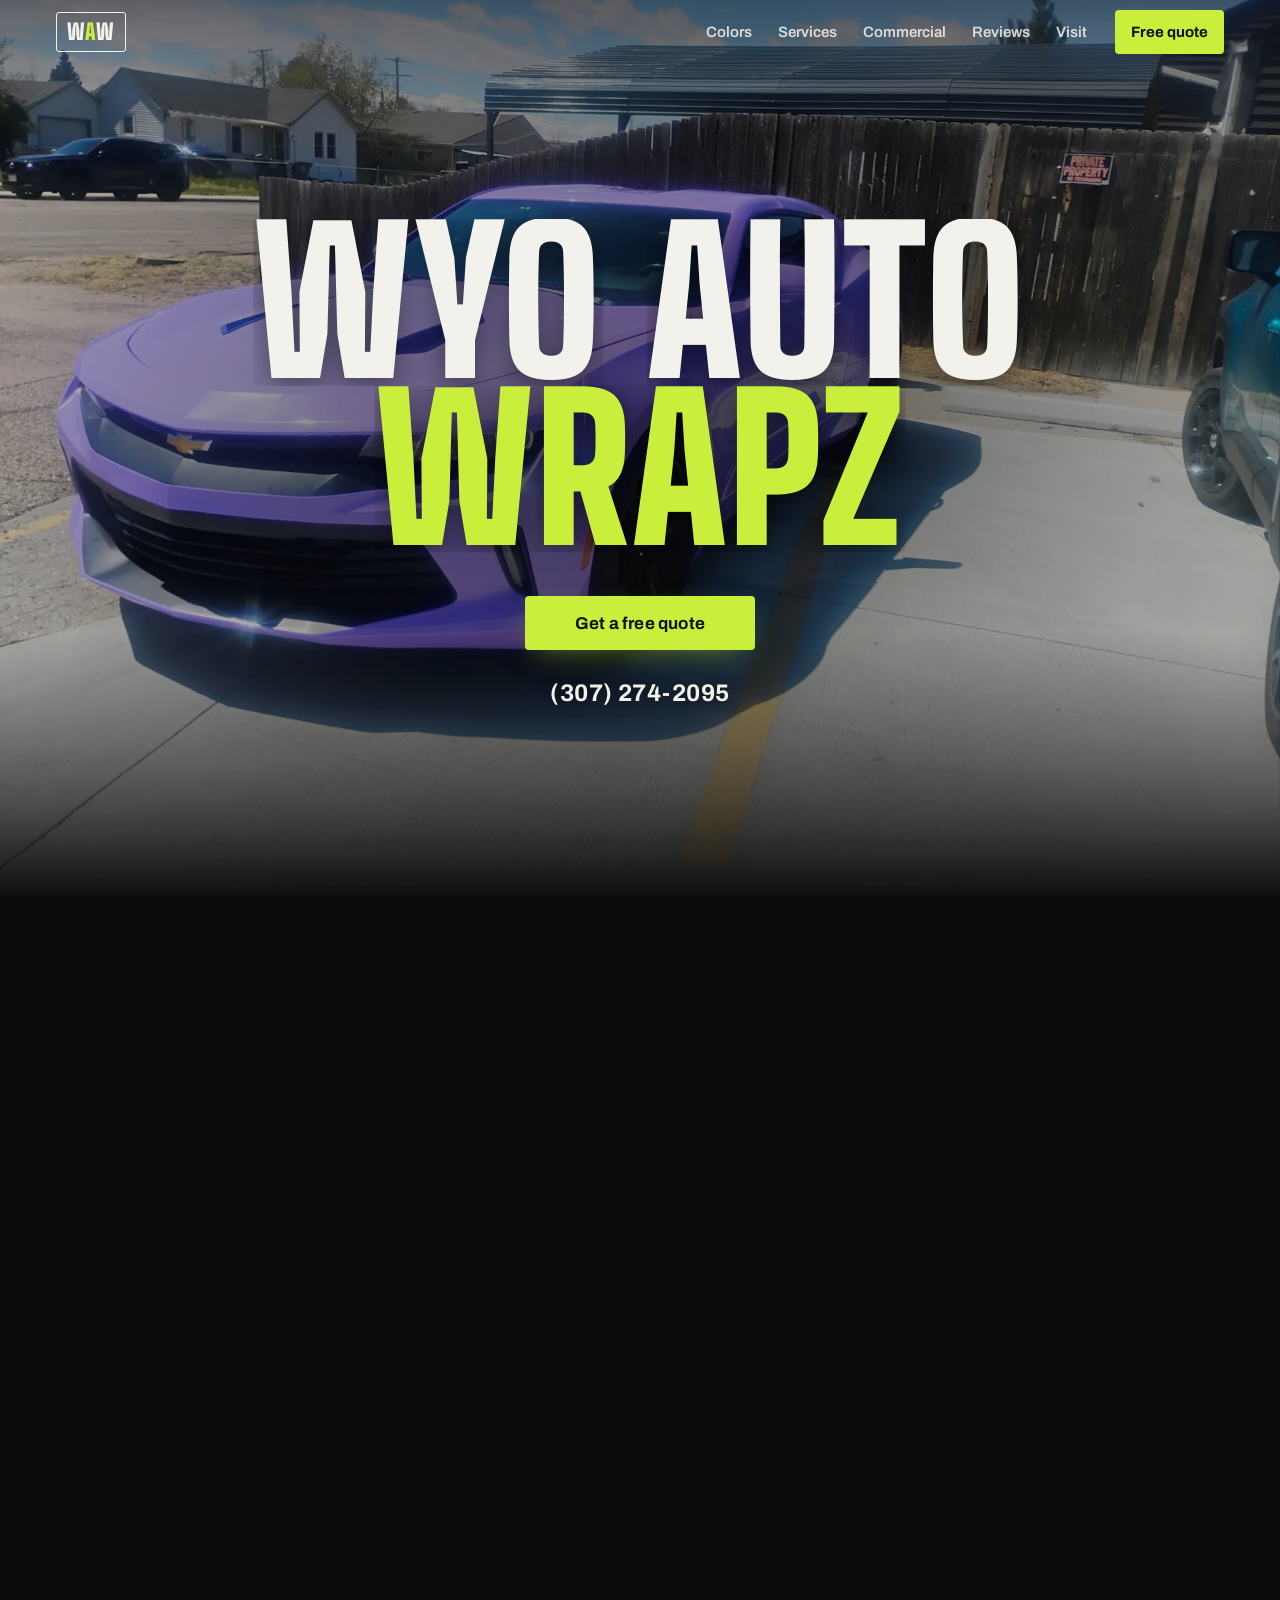
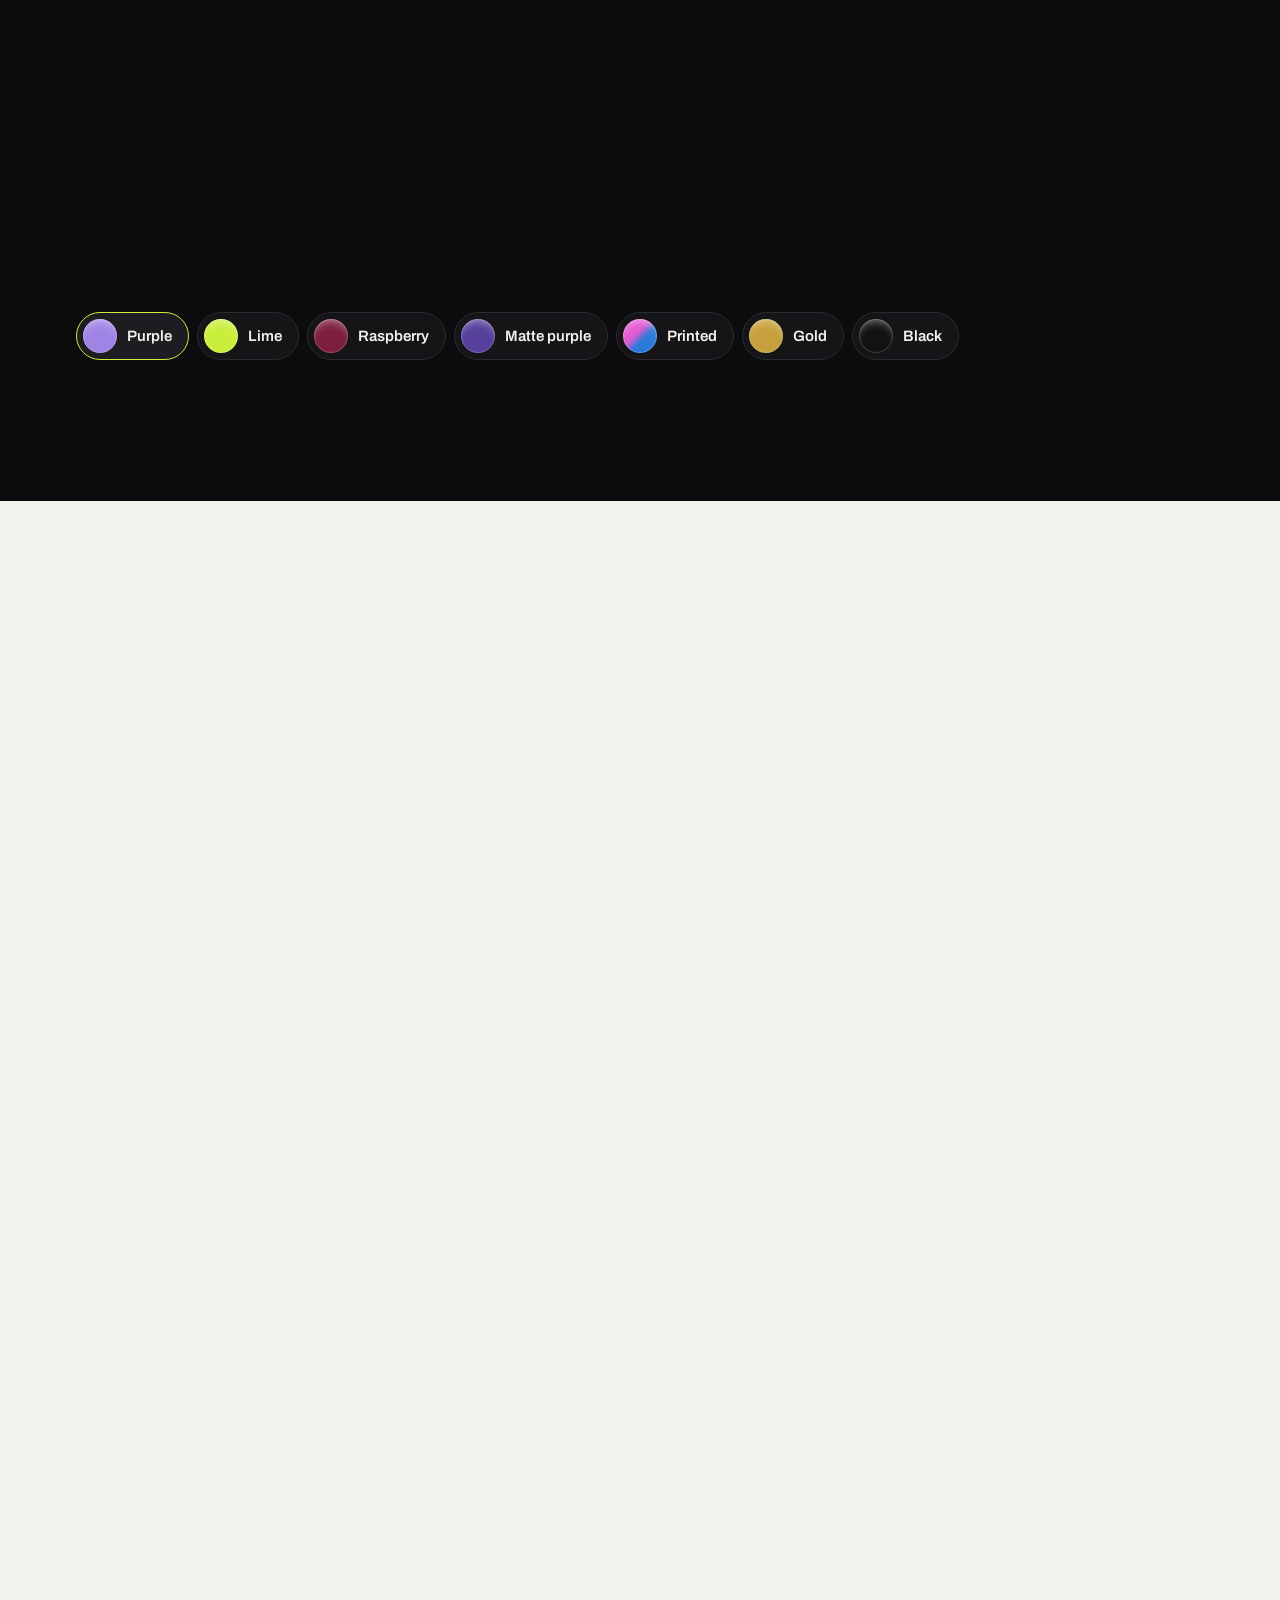
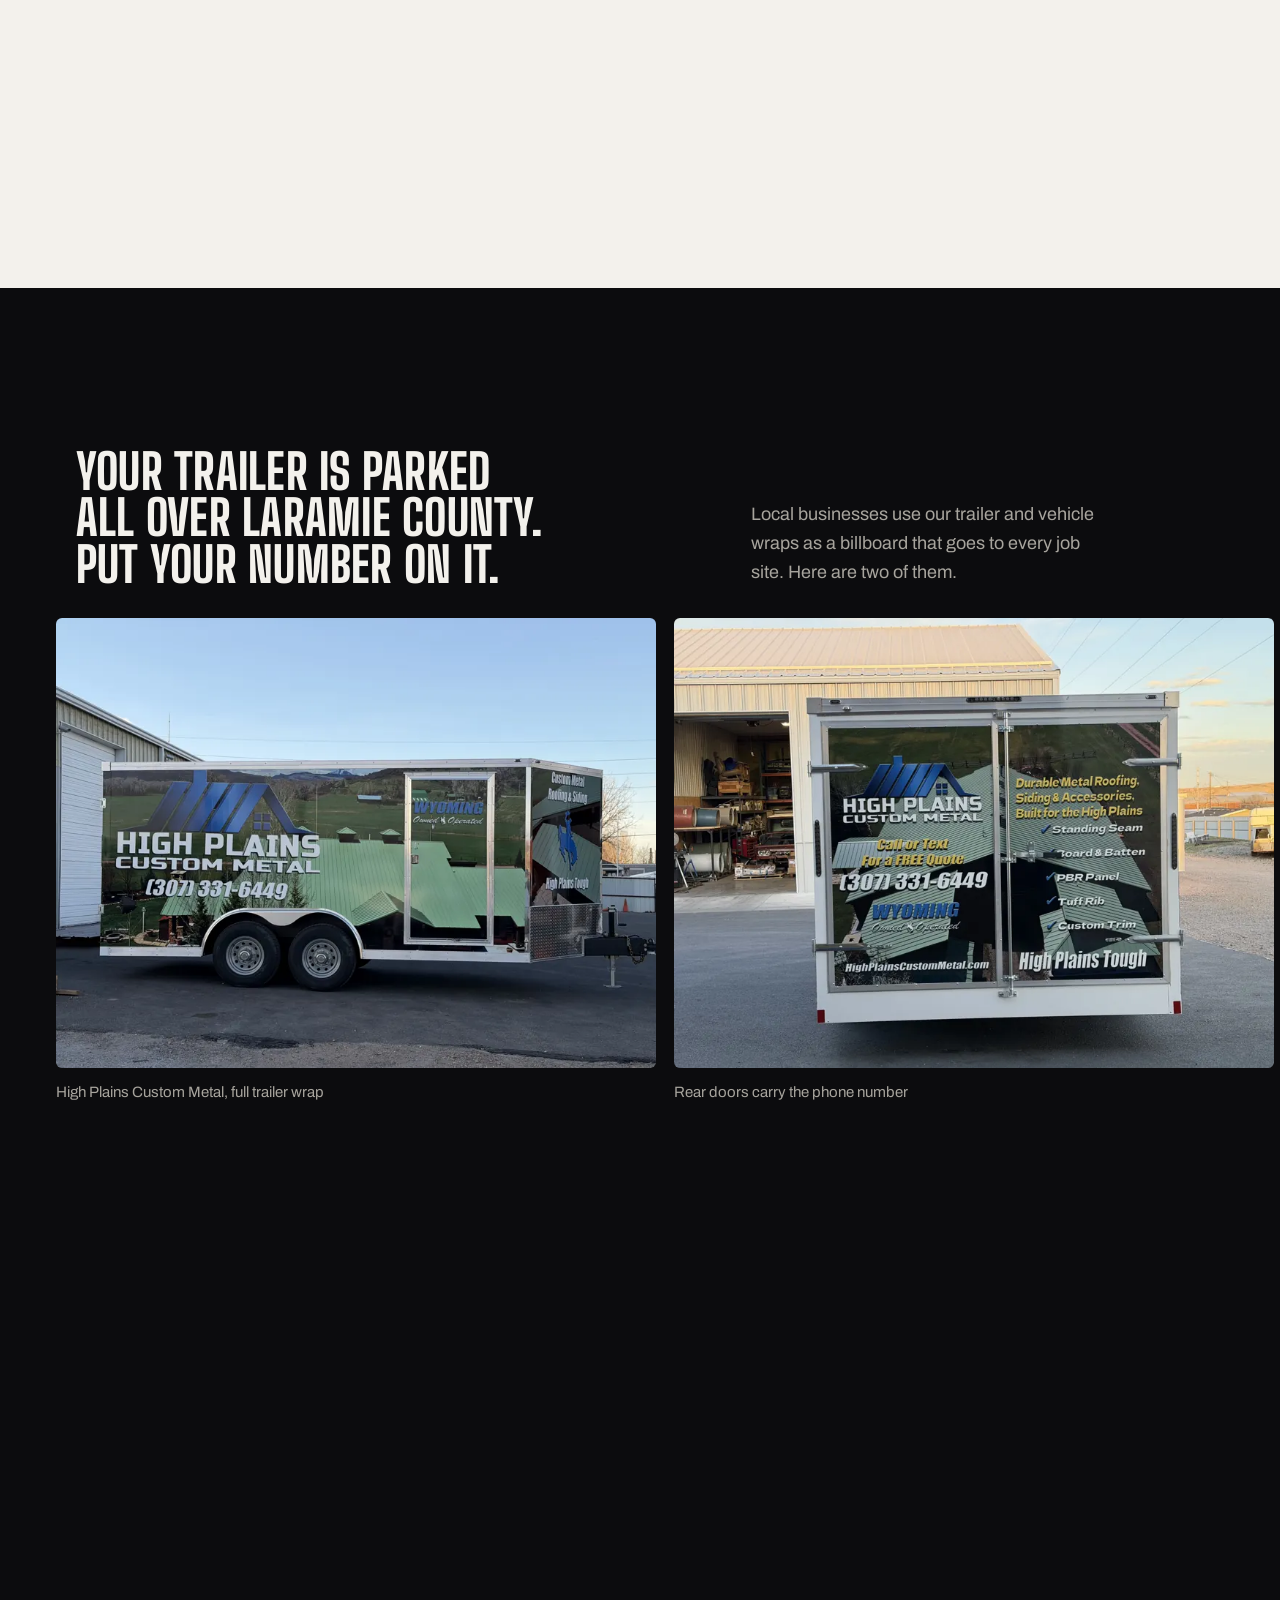
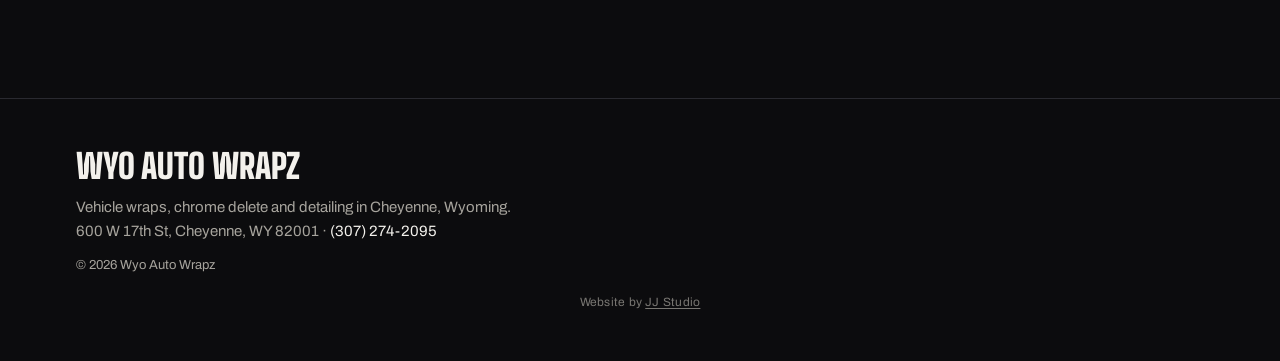
<file: index.html>
<!doctype html>
<html lang="en">
<head>
<meta charset="utf-8">
<meta name="viewport" content="width=device-width, initial-scale=1, viewport-fit=cover">
<title>Vehicle Wraps in Cheyenne, WY | Wyo Auto Wrapz</title>
<meta name="description" content="Wyo Auto Wrapz wraps cars, trucks and trailers in Cheyenne, Wyoming. Full color changes, commercial and trailer wraps, chrome delete, roof and hood accents, interior trim. Call (307) 274-2095 for a free quote.">
<link rel="canonical" href="https://gcwebdesigner1-sudo.github.io/wyo-auto-wrapz/">
<meta name="theme-color" content="#0c0c0e">
<meta name="geo.region" content="US-WY">
<meta name="geo.placename" content="Cheyenne">
<meta name="geo.position" content="41.1320287;-104.8209064">
<meta name="ICBM" content="41.1320287, -104.8209064">

<meta property="og:type" content="website">
<meta property="og:site_name" content="Wyo Auto Wrapz">
<meta property="og:title" content="Wyo Auto Wrapz | Vehicle wraps in Cheyenne, WY">
<meta property="og:description" content="Color change wraps, commercial and trailer wraps, chrome delete and accents. 5.0 on Google. Free quotes: (307) 274-2095.">
<meta property="og:url" content="https://gcwebdesigner1-sudo.github.io/wyo-auto-wrapz/">
<meta property="og:image" content="https://gcwebdesigner1-sudo.github.io/wyo-auto-wrapz/assets/og.jpg">
<meta property="og:image:width" content="1200">
<meta property="og:image:height" content="630">
<meta name="twitter:card" content="summary_large_image">

<link rel="icon" type="image/png" href="assets/favicon.png">
<link rel="apple-touch-icon" href="assets/apple-touch-icon.png">

<link rel="preconnect" href="https://fonts.googleapis.com">
<link rel="preconnect" href="https://fonts.gstatic.com" crossorigin>
<link href="https://fonts.googleapis.com/css2?family=Archivo:wght@400;500;600;700&family=Big+Shoulders+Display:wght@700;800;900&display=swap" rel="stylesheet">
<link rel="preload" as="image" href="assets/camaro-purple.webp" imagesrcset="assets/camaro-purple-sm.webp 820w, assets/camaro-purple.webp 1800w" imagesizes="100vw">
<link rel="stylesheet" href="styles.css?v=2">

<script type="application/ld+json">
{
  "@context": "https://schema.org",
  "@type": ["AutomotiveBusiness", "LocalBusiness"],
  "@id": "https://gcwebdesigner1-sudo.github.io/wyo-auto-wrapz/#business",
  "name": "Wyo Auto Wrapz",
  "description": "Vehicle wrap shop in Cheyenne, Wyoming. Full color change wraps, commercial and trailer wraps, chrome delete, roof and hood accents, interior trim wraps and detailing.",
  "url": "https://gcwebdesigner1-sudo.github.io/wyo-auto-wrapz/",
  "telephone": "+1-307-274-2095",
  "email": "wyoautowrapz@gmail.com",
  "image": "https://gcwebdesigner1-sudo.github.io/wyo-auto-wrapz/assets/og.jpg",
  "priceRange": "Free quotes",
  "address": {
    "@type": "PostalAddress",
    "streetAddress": "600 W 17th St",
    "addressLocality": "Cheyenne",
    "addressRegion": "WY",
    "postalCode": "82001",
    "addressCountry": "US"
  },
  "geo": { "@type": "GeoCoordinates", "latitude": 41.1320287, "longitude": -104.8209064 },
  "hasMap": "https://maps.google.com/?cid=10810773174562388867",
  "areaServed": [
    { "@type": "City", "name": "Cheyenne, WY" },
    { "@type": "AdministrativeArea", "name": "Laramie County, WY" }
  ],
  "openingHoursSpecification": [
    { "@type": "OpeningHoursSpecification", "dayOfWeek": ["Tuesday", "Wednesday", "Thursday", "Friday"], "opens": "08:00", "closes": "18:00" }
  ],
  "sameAs": [
    "https://www.instagram.com/WyoAutoWrapz",
    "https://www.yelp.com/biz/WyoAutoWrapz",
    "https://maps.google.com/?cid=10810773174562388867"
  ],
  "hasOfferCatalog": {
    "@type": "OfferCatalog",
    "name": "Wrap services",
    "itemListElement": [
      { "@type": "Offer", "itemOffered": { "@type": "Service", "name": "Full color change vehicle wrap" } },
      { "@type": "Offer", "itemOffered": { "@type": "Service", "name": "Commercial vehicle and trailer wraps" } },
      { "@type": "Offer", "itemOffered": { "@type": "Service", "name": "Roof, hood and accent wraps" } },
      { "@type": "Offer", "itemOffered": { "@type": "Service", "name": "Chrome delete and trim wraps" } },
      { "@type": "Offer", "itemOffered": { "@type": "Service", "name": "Interior trim wraps" } },
      { "@type": "Offer", "itemOffered": { "@type": "Service", "name": "Interior detailing" } }
    ]
  }
}
</script>
<script type="application/ld+json">
{
  "@context": "https://schema.org",
  "@type": "FAQPage",
  "mainEntity": [
    { "@type": "Question", "name": "Where is Wyo Auto Wrapz?", "acceptedAnswer": { "@type": "Answer", "text": "The shop is at 600 W 17th St in Cheyenne, Wyoming 82001, a few blocks west of the Depot. Hours are Tuesday through Friday, 8 AM to 6 PM." } },
    { "@type": "Question", "name": "How much does a vehicle wrap cost in Cheyenne?", "acceptedAnswer": { "@type": "Answer", "text": "It depends on the vehicle, how much of it gets wrapped, and the film you pick. A trim piece or a hood costs far less than a full color change. Quotes are free: call or text (307) 274-2095 or send the form on this page." } },
    { "@type": "Question", "name": "Can I pick an exact color?", "acceptedAnswer": { "@type": "Answer", "text": "Yes. Customers sit down with us and go through film colors and finishes, gloss, matte, satin and carbon fiber, until they find the one they want." } },
    { "@type": "Question", "name": "Do you wrap trailers and work vehicles?", "acceptedAnswer": { "@type": "Answer", "text": "Yes. Cheyenne businesses like High Plains Custom Metal and Sunflower Designs have full trailer wraps from the shop with their logo, services and phone number." } },
    { "@type": "Question", "name": "Do you wrap small parts or interior trim?", "acceptedAnswer": { "@type": "Answer", "text": "Yes. Radio bezels, dash and console trim, badges, window trim and the accents around headlights are all common jobs." } }
  ]
}
</script>
</head>
<body>
<a class="skip" href="#colors">Skip to content</a>

<header class="nav" id="nav">
  <a class="nav-mark" href="#top" aria-label="Wyo Auto Wrapz, back to top">W<span>A</span>W</a>
  <nav class="nav-links" aria-label="Main">
    <a href="#colors">Colors</a>
    <a href="#services">Services</a>
    <a href="#commercial">Commercial</a>
    <a href="#reviews">Reviews</a>
    <a href="#visit">Visit</a>
  </nav>
  <a class="nav-cta" href="#quote">Free quote</a>
  <button class="nav-toggle" id="navToggle" aria-expanded="false" aria-controls="menu">Menu</button>
</header>

<div class="menu" id="menu" hidden>
  <nav aria-label="Mobile">
    <a href="#colors">Colors</a>
    <a href="#services">Services</a>
    <a href="#commercial">Commercial</a>
    <a href="#reviews">Reviews</a>
    <a href="#visit">Visit</a>
    <a href="#quote">Free quote</a>
  </nav>
  <a class="menu-phone" href="tel:+13072742095">(307) 274-2095</a>
</div>

<main>
  <section class="hero" id="top" aria-label="Wyo Auto Wrapz">
    <div class="hero-media" id="heroMedia">
      <img src="assets/camaro-purple.webp" srcset="assets/camaro-purple-sm.webp 820w, assets/camaro-purple.webp 1800w" sizes="100vw" alt="Chevy Camaro wrapped in gloss purple by Wyo Auto Wrapz in Cheyenne" width="1800" height="1350" fetchpriority="high">
    </div>
    <div class="hero-shade" aria-hidden="true"></div>
    <div class="hero-inner" id="heroInner">
      <h1 class="hero-name">
        <span class="line"><span class="ink">Wyo</span><span class="track" aria-hidden="true"></span></span>
        <span class="line"><span class="ink">Auto</span><span class="track" aria-hidden="true"></span></span>
        <span class="line"><span class="ink">Wrapz</span><span class="track" aria-hidden="true"></span></span>
      </h1>
      <a class="btn btn-lime hero-cta" href="#quote">Get a free quote</a>
      <a class="hero-phone" href="tel:+13072742095">(307) 274-2095</a>
    </div>
  </section>

  <section class="colors" id="colors" aria-labelledby="colors-h">
    <div class="wrap">
      <div class="colors-head">
        <h2 id="colors-h">Vehicle wraps in Cheyenne.<br>Pick a color.</h2>
        <p>Every car on this page is a real job from the shop on West 17th. Tap a swatch.</p>
      </div>
      <div class="stage" id="stage">
        <figure class="stage-fig is-on">
          <img src="assets/camaro-purple-2.webp" srcset="assets/camaro-purple-2-sm.webp 820w, assets/camaro-purple-2.webp 1800w" sizes="(min-width: 1000px) 62vw, 100vw" alt="Purple wrapped Chevy Camaro parked outside in Cheyenne" width="1800" height="1350" loading="lazy">
        </figure>
        <span class="stage-bar" aria-hidden="true"></span>
        <p class="stage-cap" id="stageCap" aria-live="polite"><strong>Gloss purple</strong> Chevy Camaro, full color change</p>
      </div>
      <div class="swatches" role="radiogroup" aria-label="Wrap colors">
        <button class="sw is-on" role="radio" aria-checked="true" style="--c:#9f84e6" data-img="camaro-purple-2" data-name="Gloss purple" data-car="Chevy Camaro, full color change" data-alt="Purple wrapped Chevy Camaro"><i></i><span>Purple</span></button>
        <button class="sw" role="radio" aria-checked="false" style="--c:#c9ef3c" data-img="mustang-lime" data-name="Lime green" data-car="Ford Mustang convertible, full color change" data-alt="Lime green wrapped Ford Mustang convertible"><i></i><span>Lime</span></button>
        <button class="sw" role="radio" aria-checked="false" style="--c:#7d1e40" data-img="explorer-raspberry" data-name="Raspberry metallic" data-car="Ford Explorer Sport, full color change" data-alt="Ford Explorer wrapped in raspberry metallic"><i></i><span>Raspberry</span></button>
        <button class="sw" role="radio" aria-checked="false" style="--c:#56409c" data-img="tahoe-matte-purple" data-name="Matte purple" data-car="Chevy Tahoe, full color change with black trim" data-alt="Chevy Tahoe wrapped in matte purple"><i></i><span>Matte purple</span></button>
        <button class="sw" role="radio" aria-checked="false" style="--c:linear-gradient(135deg,#e45ad2 40%,#2b7ad8 60%)" data-img="genesis-commercial" data-name="Printed graphics" data-car="Genesis G70, full printed advertising wrap" data-alt="Genesis G70 with a pink and blue printed advertising wrap in the shop"><i></i><span>Printed</span></button>
        <button class="sw" role="radio" aria-checked="false" style="--c:#c6a03c" data-img="ram-gold-hood" data-name="Chrome gold hood" data-car="Ram pickup, hood only" data-alt="White Ram pickup with a gold wrapped hood in the wrap bay"><i></i><span>Gold</span></button>
        <button class="sw" role="radio" aria-checked="false" style="--c:#121214" data-img="miata-hardtop" data-name="Gloss black hard top" data-car="Mazda Miata, roof only" data-alt="Red Mazda Miata with a gloss black wrapped hard top in front of the Cheyenne Depot"><i></i><span>Black</span></button>
      </div>
    </div>
  </section>

  <section class="services" id="services" aria-labelledby="services-h">
    <div class="wrap services-grid">
      <div class="services-intro">
        <h2 id="services-h">What we wrap</h2>
        <p>Whole cars, one hood, or the trim around your headlights. Vinyl goes over the factory paint and protects it, and it can come off later if you change your mind.</p>
        <a class="btn btn-line" href="#quote">Ask about your vehicle</a>
      </div>
      <ol class="svc-list">
        <li class="svc" id="color-change">
          <img src="assets/explorer-raspberry-sm.webp" alt="Raspberry metallic Ford Explorer wrap" width="820" height="615" loading="lazy">
          <div><h3>Full color change</h3><p>Gloss, satin, matte or metallic, in whatever color you can find a swatch for. No paint booth and no repaint.</p></div>
        </li>
        <li class="svc" id="commercial-wraps">
          <img src="assets/trailer-high-plains-side-sm.webp" alt="High Plains Custom Metal trailer wrap" width="820" height="615" loading="lazy">
          <div><h3>Commercial and trailer wraps</h3><p>Logo, services and phone number on trucks, cars and enclosed trailers. Bring your logo and we'll talk through the layout.</p></div>
        </li>
        <li class="svc" id="accents">
          <img src="assets/carbon-roof-sm.webp" alt="Carbon fiber wrapped roof on a white car" width="615" height="820" loading="lazy">
          <div><h3>Roofs, hoods and accents</h3><p>A black or carbon fiber roof, a gold hood, a contrast stripe. Small jobs that change how the whole car looks.</p></div>
        </li>
        <li class="svc" id="chrome-delete">
          <img src="assets/kia-gold-accents-sm.webp" alt="Kia with gold wrapped trim accents" width="615" height="820" loading="lazy">
          <div><h3>Chrome delete and trim</h3><p>Badges, window surrounds, grille pieces and the trim around the headlights, blacked out or done in a color.</p></div>
        </li>
        <li class="svc" id="interior">
          <img src="assets/interior-bezel-sm.webp" alt="Ford truck radio bezel wrapped in gloss black" width="615" height="820" loading="lazy">
          <div><h3>Interior trim</h3><p>Radio bezels, dash panels and console pieces. One customer had his truck's radio bezel done in gloss black to match the rest of the cab.</p></div>
        </li>
        <li class="svc" id="detailing">
          <img src="assets/escape-black-hood-sm.webp" alt="Ford Escape in the shop after a black hood wrap" width="615" height="820" loading="lazy">
          <div><h3>Detailing</h3><p>Interior details too. A few of our Google reviews are from people who came in for a clean, not a wrap.</p></div>
        </li>
        <li class="svc svc-odd" id="other">
          <img src="assets/gold-microwave-sm.webp" alt="Microwave and oven wrapped in gold in a kitchen" width="615" height="820" loading="lazy">
          <div><h3>Pretty much anything smooth</h3><p>We wrapped a microwave and an oven in gold for someone's kitchen. If it holds still, ask.</p></div>
        </li>
      </ol>
    </div>
  </section>

  <section class="commercial" id="commercial" aria-labelledby="commercial-h">
    <div class="pan" id="pan">
      <div class="pan-sticky">
        <div class="pan-head wrap">
          <h2 id="commercial-h">Your trailer is parked all over Laramie County. Put your number on it.</h2>
          <p>Local businesses use our trailer and vehicle wraps as a billboard that goes to every job site. Here are two of them.</p>
        </div>
        <div class="pan-track" id="panTrack">
          <figure class="pan-card pan-wide">
            <img src="assets/trailer-high-plains-sm.webp" srcset="assets/trailer-high-plains-sm.webp 820w, assets/trailer-high-plains.webp 1800w" sizes="(min-width: 900px) 52vw, 86vw" alt="Enclosed trailer wrapped for High Plains Custom Metal, Cheyenne" width="1800" height="1350" loading="lazy">
            <figcaption>High Plains Custom Metal, full trailer wrap</figcaption>
          </figure>
          <figure class="pan-card">
            <img src="assets/trailer-high-plains-rear-sm.webp" alt="Rear doors of the High Plains Custom Metal trailer wrap with phone number" width="820" height="615" loading="lazy">
            <figcaption>Rear doors carry the phone number</figcaption>
          </figure>
          <figure class="pan-card pan-wide">
            <img src="assets/trailer-sunflower-sm.webp" srcset="assets/trailer-sunflower-sm.webp 820w, assets/trailer-sunflower.webp 1800w" sizes="(min-width: 900px) 52vw, 86vw" alt="White trailer with Sunflower Designs Jewelry logo wrap" width="1800" height="1350" loading="lazy">
            <figcaption>Sunflower Designs Jewelry, logo graphics</figcaption>
          </figure>
          <figure class="pan-card">
            <img src="assets/genesis-commercial-sm.webp" alt="Genesis sedan with a printed pink and blue advertising wrap" width="820" height="615" loading="lazy">
            <figcaption>Printed full wrap on a Genesis G70</figcaption>
          </figure>
          <div class="pan-card pan-end">
            <p>Want yours on the road?</p>
            <a class="btn btn-lime" href="#quote">Get a free quote</a>
          </div>
        </div>
      </div>
    </div>
  </section>

  <section class="reviews" id="reviews" aria-labelledby="reviews-h">
    <div class="wrap">
      <div class="reviews-head">
        <h2 id="reviews-h"><span class="score">5.0</span> on Google from 13 reviews</h2>
        <a class="link" href="https://maps.google.com/?cid=10810773174562388867" target="_blank" rel="noopener">Read them on Google</a>
      </div>
      <div class="quotes">
        <blockquote class="q q-big">
          <p>Took the time to sit down with me and narrow down the exact color I was looking for. Was very flexible for scheduling. Came out great.</p>
          <footer>Jonny Mechels, headlight and trim wraps</footer>
        </blockquote>
        <blockquote class="q">
          <p>I had these guys wrap the hard top of my Miata and happy I did. It came out great!</p>
          <footer>Joseph Rosen</footer>
        </blockquote>
        <blockquote class="q">
          <p>Wrapped my radio bezel on my truck gloss black to match my interior. Did a great job and was very reasonable.</p>
          <footer>Jorden Telderer</footer>
        </blockquote>
        <blockquote class="q">
          <p>Taught me a couple tips and tricks about wrapping and the wrap came out phenomenal.</p>
          <footer>Jacob Garland</footer>
        </blockquote>
        <blockquote class="q">
          <p>Did a great job on my 2016 Ford Mustang and is a great guy to work with.</p>
          <footer>Ervin Stofflet</footer>
        </blockquote>
        <blockquote class="q">
          <p>The team was professional, efficient, and delivered high-quality results. I highly recommend them.</p>
          <footer>Precious Garcia</footer>
        </blockquote>
      </div>
    </div>
  </section>

  <section class="quote" id="quote" aria-labelledby="quote-h">
    <div class="wrap quote-grid">
      <div class="quote-copy">
        <h2 id="quote-h">Get a free quote</h2>
        <p>Tell us the vehicle and what you have in mind. We'll get back to you with a price, or call and talk it through.</p>
        <a class="big-phone" href="tel:+13072742095">(307) 274-2095</a>
        <p class="small">Call or text. Photos of the vehicle help.</p>
      </div>
      <form class="form" action="https://formsubmit.co/wyoautowrapz@gmail.com" method="POST">
        <input type="hidden" name="_subject" value="New wrap quote request from the website">
        <input type="hidden" name="_next" value="https://gcwebdesigner1-sudo.github.io/wyo-auto-wrapz/thanks.html">
        <input type="hidden" name="_template" value="table">
        <input type="text" name="_honey" class="hp" tabindex="-1" autocomplete="off" aria-hidden="true">
        <div class="row">
          <label>Name<input name="name" autocomplete="name" required></label>
          <label>Phone<input name="phone" type="tel" autocomplete="tel" inputmode="tel" required></label>
        </div>
        <label><span>Email <span class="opt">(optional)</span></span><input name="email" type="email" autocomplete="email"></label>
        <label>Vehicle<input name="vehicle" placeholder="Year, make, model"></label>
        <label>What do you want done?
          <select name="service">
            <option>Full color change</option>
            <option>Commercial or trailer wrap</option>
            <option>Roof, hood or accent</option>
            <option>Chrome delete or trim</option>
            <option>Interior trim</option>
            <option>Detailing</option>
            <option>Something else</option>
          </select>
        </label>
        <label><span>Details <span class="opt">(color, finish, timing)</span></span><textarea name="details" rows="4"></textarea></label>
        <button class="btn btn-lime" type="submit">Send my quote request</button>
      </form>
    </div>
  </section>

  <section class="visit" id="visit" aria-labelledby="visit-h">
    <div class="wrap visit-grid">
      <div>
        <h2 id="visit-h">Visit the shop</h2>
        <address>
          <a href="https://maps.google.com/?cid=10810773174562388867" target="_blank" rel="noopener">600 W 17th St<br>Cheyenne, WY 82001</a>
        </address>
        <p class="open-now" id="openNow" hidden></p>
        <table class="hours">
          <caption class="sr-only">Opening hours</caption>
          <tr data-d="2"><th>Tuesday</th><td>8 AM to 6 PM</td></tr>
          <tr data-d="3"><th>Wednesday</th><td>8 AM to 6 PM</td></tr>
          <tr data-d="4"><th>Thursday</th><td>8 AM to 6 PM</td></tr>
          <tr data-d="5"><th>Friday</th><td>8 AM to 6 PM</td></tr>
          <tr data-d="6"><th>Saturday</th><td>Closed</td></tr>
          <tr data-d="0"><th>Sunday</th><td>Closed</td></tr>
          <tr data-d="1"><th>Monday</th><td>Closed</td></tr>
        </table>
        <p class="contact-line"><a href="tel:+13072742095">(307) 274-2095</a><br><a href="mailto:wyoautowrapz@gmail.com">wyoautowrapz@gmail.com</a><br><a href="https://www.instagram.com/WyoAutoWrapz" target="_blank" rel="noopener">Instagram @WyoAutoWrapz</a></p>
      </div>
      <div class="map">
        <iframe title="Map to Wyo Auto Wrapz, 600 W 17th St, Cheyenne" src="https://maps.google.com/maps?q=Wyo%20Auto%20Wrapz%2C%20600%20W%2017th%20St%2C%20Cheyenne%2C%20WY%2082001&z=15&output=embed" loading="lazy" referrerpolicy="no-referrer-when-downgrade"></iframe>
      </div>
    </div>
    <div class="wrap faq">
      <h2>Questions people ask</h2>
      <details>
        <summary>How much does a wrap cost?</summary>
        <p>It depends on the vehicle, how much of it gets wrapped, and the film. A trim piece or a hood costs far less than a full color change. Quotes are free, so call, text or send the form above.</p>
      </details>
      <details>
        <summary>Can I pick an exact color?</summary>
        <p>Yes. We sit down with you and go through colors and finishes (gloss, matte, satin, metallic, carbon fiber) until you find the one you want.</p>
      </details>
      <details>
        <summary>Will a wrap hurt my paint?</summary>
        <p>Vinyl goes on over the factory paint and covers it. When it comes off, the paint under it has been protected the whole time.</p>
      </details>
      <details>
        <summary>Do you wrap trailers and work trucks?</summary>
        <p>Yes. High Plains Custom Metal and Sunflower Designs both have trailer wraps from our shop. Bring your logo and we'll work out the layout with you.</p>
      </details>
      <details>
        <summary>Do you do small jobs?</summary>
        <p>All the time. Radio bezels, badges, window trim, a roof or a hood. Some of our favorite reviews are from small jobs.</p>
      </details>
    </div>
  </section>
</main>

<footer class="foot">
  <div class="wrap foot-grid">
    <p class="foot-name">Wyo Auto Wrapz</p>
    <p>Vehicle wraps, chrome delete and detailing in Cheyenne, Wyoming.<br>600 W 17th St, Cheyenne, WY 82001 · <a href="tel:+13072742095">(307) 274-2095</a></p>
    <p class="foot-small">© <span id="yr">2026</span> Wyo Auto Wrapz</p>
  </div>
<p class="jj-credit" style="flex-basis:100%;width:100%;grid-column:1/-1;margin:18px 0 0;font-size:12px;line-height:1.4;opacity:.7;text-align:center;letter-spacing:.02em">Website by <a href="https://www.jjstudiowd.com/" style="display:inline;color:inherit;text-decoration:underline;text-underline-offset:2px">JJ Studio</a></p>
</footer>

<a class="float-call" href="tel:+13072742095" aria-label="Call Wyo Auto Wrapz at (307) 274-2095">Call</a>

<script src="script.js?v=2" defer></script>
</body>
</html>
</file>
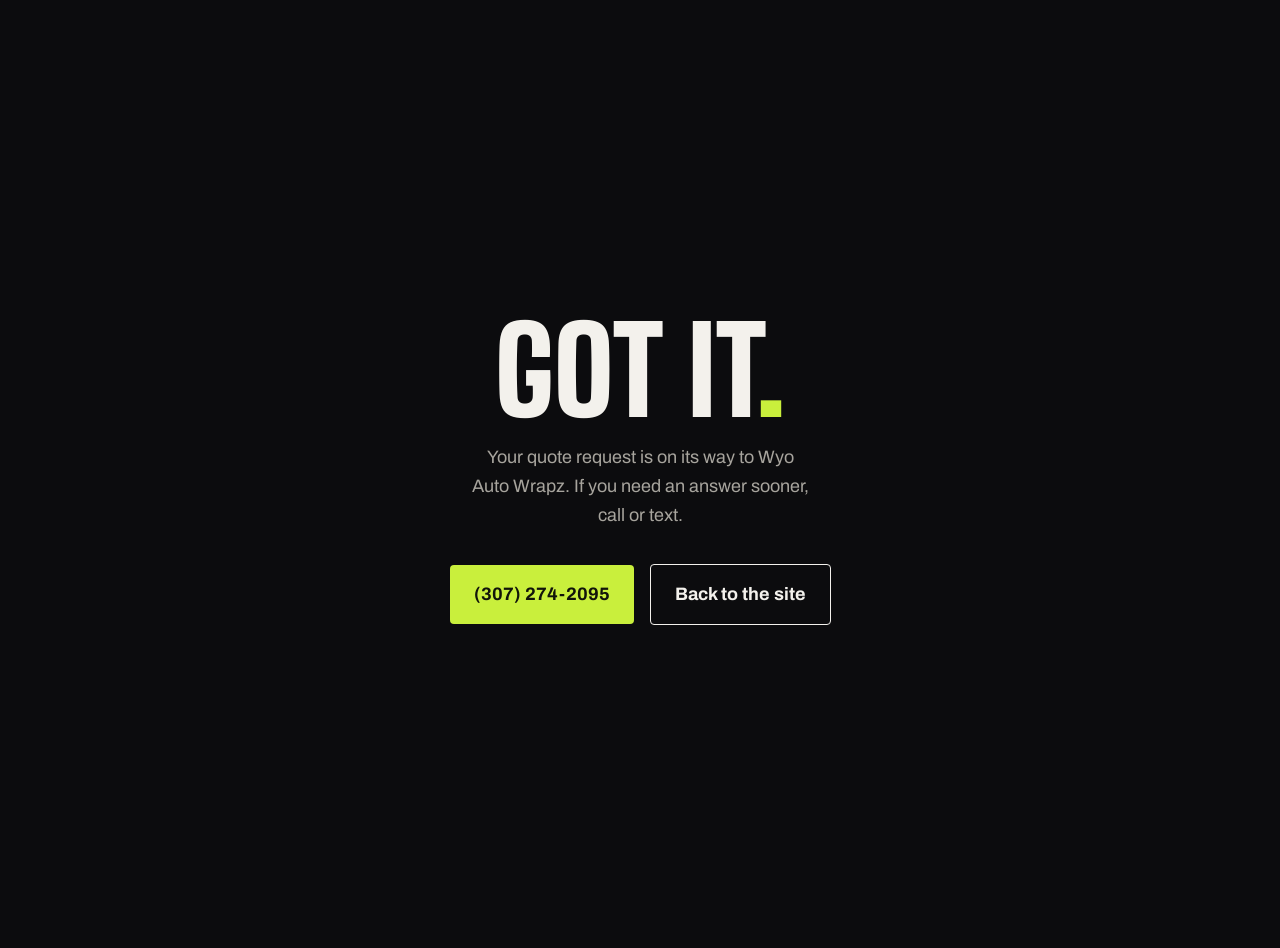
<file: thanks.html>
<!doctype html>
<html lang="en">
<head>
<meta charset="utf-8">
<meta name="viewport" content="width=device-width, initial-scale=1">
<title>Thanks | Wyo Auto Wrapz</title>
<meta name="robots" content="noindex">
<link rel="icon" type="image/png" href="assets/favicon.png">
<link href="https://fonts.googleapis.com/css2?family=Archivo:wght@400;600;700&family=Big+Shoulders+Display:wght@900&display=swap" rel="stylesheet">
<style>
  body{margin:0;min-height:100vh;display:grid;place-items:center;background:#0c0c0e;color:#f3f1ec;font:400 18px/1.6 Archivo,system-ui,sans-serif;padding:24px;text-align:center}
  h1{font:900 clamp(56px,14vw,120px)/.9 "Big Shoulders Display",Impact,sans-serif;text-transform:uppercase;margin:0 0 18px}
  h1 span{color:#c9ef3c}
  p{color:#a7a49d;max-width:34ch;margin:0 auto 28px}
  a{display:inline-block;margin:6px;color:#11140a;background:#c9ef3c;padding:15px 24px;border-radius:4px;font-weight:700;text-decoration:none}
  a.alt{background:none;color:#f3f1ec;border:1.5px solid #f3f1ec}
</style>
</head>
<body>
<main>
  <h1>Got it<span>.</span></h1>
  <p>Your quote request is on its way to Wyo Auto Wrapz. If you need an answer sooner, call or text.</p>
  <a href="tel:+13072742095">(307) 274-2095</a>
  <a class="alt" href="./">Back to the site</a>
</main>
</body>
</html>
</file>
<file: styles.css>
:root {
  --canvas: #0c0c0e;
  --surface: #151518;
  --surface-2: #1d1d21;
  --line: #2a2a30;
  --ink: #f3f1ec;
  --ink-soft: #a7a49d;
  --lime: #c9ef3c;
  --lime-ink: #11140a;
  --lilac: #a98bf0;
  --display: "Big Shoulders Display", "Arial Narrow", Impact, sans-serif;
  --text: "Archivo", system-ui, -apple-system, "Segoe UI", sans-serif;
  --gutter: clamp(16px, 4.5vw, 56px);
  --max: 1240px;
  --ease: cubic-bezier(.22, .8, .2, 1);
  color-scheme: dark;
}

*, *::before, *::after { box-sizing: border-box; }
html { -webkit-text-size-adjust: 100%; scroll-behavior: smooth; scroll-padding-top: 72px; }
body {
  margin: 0;
  background: var(--canvas);
  color: var(--ink);
  font: 400 17px/1.6 var(--text);
  -webkit-font-smoothing: antialiased;
  overflow-x: hidden;
}
img { display: block; max-width: 100%; height: auto; }
a { color: inherit; }
h1, h2, h3 { margin: 0; font-weight: 800; }
h2 {
  font-family: var(--display);
  font-size: clamp(40px, 6.4vw, 84px);
  line-height: .95;
  letter-spacing: .005em;
  text-transform: uppercase;
  text-wrap: balance;
}
p { margin: 0; }
.wrap { width: 100%; max-width: var(--max); margin: 0 auto; padding: 0 var(--gutter); }
.sr-only { position: absolute; width: 1px; height: 1px; overflow: hidden; clip: rect(0 0 0 0); white-space: nowrap; }
.skip { position: absolute; left: -999px; top: 8px; z-index: 100; background: var(--lime); color: var(--lime-ink); padding: 10px 14px; }
.skip:focus { left: 8px; }
:focus-visible { outline: 2px solid var(--lime); outline-offset: 3px; }

/* buttons */
.btn {
  display: inline-flex; align-items: center; justify-content: center;
  min-height: 54px; padding: 0 28px;
  font: 700 17px/1 var(--text); letter-spacing: .01em;
  text-decoration: none; border: 0; border-radius: 4px; cursor: pointer;
  transition: transform .2s var(--ease), background-color .2s, color .2s, box-shadow .2s;
}
.btn-lime { background: var(--lime); color: var(--lime-ink); box-shadow: 0 10px 30px -12px rgba(201, 239, 60, .55); }
.btn-lime:hover { transform: translateY(-2px); background: #d6f75a; }
.btn-line { border: 1.5px solid var(--ink); color: var(--ink); background: transparent; }
.btn-line:hover { background: var(--ink); color: var(--canvas); }

/* nav */
.nav {
  position: fixed; inset: 0 0 auto 0; z-index: 50;
  display: flex; align-items: center; gap: 28px;
  height: 64px; padding: 0 var(--gutter);
  padding-top: env(safe-area-inset-top);
  transition: background-color .3s, box-shadow .3s;
}
.nav.is-solid { background: rgba(12, 12, 14, .9); backdrop-filter: blur(10px); -webkit-backdrop-filter: blur(10px); box-shadow: 0 1px 0 var(--line); }
.nav-mark {
  font: 900 22px/1 var(--display); letter-spacing: .04em; text-decoration: none;
  padding: 8px 10px; border: 1.5px solid currentColor; border-radius: 3px;
}
.nav-mark span { color: var(--lime); }
.nav-links { display: flex; gap: 26px; margin-left: auto; }
.nav-links a { font-weight: 600; font-size: 15px; text-decoration: none; opacity: .86; padding: 8px 0; }
.nav-links a:hover { opacity: 1; color: var(--lime); }
.nav-cta {
  font-weight: 700; font-size: 15px; text-decoration: none;
  background: var(--lime); color: var(--lime-ink); padding: 10px 16px; border-radius: 4px;
}
.nav-toggle {
  display: none; margin-left: auto;
  font: 700 15px/1 var(--text); color: var(--ink);
  background: rgba(12, 12, 14, .35); border: 1.5px solid rgba(243, 241, 236, .7); border-radius: 4px;
  padding: 11px 16px; min-height: 44px; cursor: pointer;
}
.menu {
  position: fixed; inset: 0; z-index: 45;
  background: var(--canvas);
  display: flex; flex-direction: column; justify-content: center; gap: 36px;
  padding: 90px var(--gutter) 40px;
}
.menu[hidden] { display: none; }
.menu nav { display: flex; flex-direction: column; }
.menu nav a {
  font: 800 44px/1.15 var(--display); text-transform: uppercase; text-decoration: none;
  padding: 6px 0; border-bottom: 1px solid var(--line);
}
.menu nav a:last-child { color: var(--lime); }
.menu-phone { font-size: 22px; font-weight: 700; color: var(--lime); }

@media (max-width: 899px) {
  .nav-links, .nav-cta { display: none; }
  .nav-toggle { display: inline-flex; align-items: center; }
}

/* hero */
.hero {
  position: relative; height: 100vh; height: 100svh; min-height: 560px;
  overflow: hidden; display: grid; place-items: center; isolation: isolate;
}
.hero-media { position: absolute; inset: -4% 0 -4% 0; z-index: -2; will-change: transform; }
.hero-media img {
  width: 100%; height: 100%; object-fit: cover; object-position: 50% 58%;
  animation: settle 2.8s var(--ease) both;
}
@keyframes settle { from { transform: scale(1.14); filter: brightness(.55); } to { transform: scale(1); filter: brightness(1); } }
.hero-shade {
  position: absolute; inset: 0; z-index: -1;
  background:
    radial-gradient(ellipse 70% 55% at 50% 50%, rgba(8, 8, 10, .62), rgba(8, 8, 10, .28) 70%, rgba(8, 8, 10, .1)),
    linear-gradient(180deg, rgba(8, 8, 10, .55) 0%, rgba(8, 8, 10, 0) 22%, rgba(8, 8, 10, 0) 70%, rgba(12, 12, 14, 1) 100%);
}
.hero-inner {
  display: flex; flex-direction: column; align-items: center; text-align: center;
  padding: 80px var(--gutter) 40px; will-change: transform, opacity;
}
.hero-name {
  font-family: var(--display); font-weight: 900; text-transform: uppercase;
  font-size: clamp(76px, 15.5vw, 230px); line-height: .84; letter-spacing: .01em;
  display: flex; flex-wrap: wrap; justify-content: center; column-gap: .22em;
  text-shadow: 0 6px 30px rgba(0, 0, 0, .45);
}
.hero-name .line { position: relative; display: block; }
.hero-name .ink { display: block; clip-path: inset(0 100% 0 0); animation: apply 1s var(--ease) forwards; }
.hero-name .track {
  position: absolute; inset: -6% 0; pointer-events: none;
  transform: translateX(-100%); animation: squeegee 1s var(--ease) forwards;
}
.hero-name .track::after {
  content: ""; position: absolute; right: -3px; top: 0; bottom: 0; width: 6px;
  background: var(--lime); border-radius: 3px; box-shadow: -4px 0 0 rgba(201, 239, 60, .25);
  animation: barOut .4s ease forwards; animation-delay: inherit;
}
.hero-name .line:nth-child(1) .ink, .hero-name .line:nth-child(1) .track { animation-delay: .35s; }
.hero-name .line:nth-child(2) .ink, .hero-name .line:nth-child(2) .track { animation-delay: .6s; }
.hero-name .line:nth-child(3) .ink, .hero-name .line:nth-child(3) .track { animation-delay: .85s; }
.hero-name .line:nth-child(1) .track::after { animation-delay: 1.35s; }
.hero-name .line:nth-child(2) .track::after { animation-delay: 1.6s; }
.hero-name .line:nth-child(3) .track::after { animation-delay: 1.85s; }
@keyframes apply { to { clip-path: inset(0 0 0 0); } }
@keyframes squeegee { to { transform: translateX(0); } }
@keyframes barOut { to { opacity: 0; } }
.hero-name .line:nth-child(3) .ink { color: var(--lime); }

.hero-cta { margin-top: clamp(28px, 4vw, 44px); min-width: 230px; animation: rise .8s var(--ease) 1.5s both; }
.hero-phone {
  margin-top: 16px; font-weight: 700; font-size: clamp(20px, 2.2vw, 24px); letter-spacing: .02em;
  text-decoration: none; padding: 8px 12px; text-shadow: 0 2px 12px rgba(0, 0, 0, .6);
  animation: rise .8s var(--ease) 1.65s both;
}
.hero-phone:hover { color: var(--lime); }
@keyframes rise { from { opacity: 0; transform: translateY(14px); } to { opacity: 1; transform: none; } }

@media (max-width: 899px) {
  .hero-name { flex-direction: column; font-size: clamp(84px, 27vw, 150px); line-height: .82; }
  .hero-media img { object-position: 46% 60%; }
}

/* section shared */
section { position: relative; }
.colors, .services, .reviews, .quote, .visit { padding: clamp(80px, 11vw, 150px) 0; }

/* colors (signature) */
.colors-head { display: grid; grid-template-columns: 1.3fr 1fr; gap: 40px; align-items: end; margin-bottom: 40px; }
.colors-head p { color: var(--ink-soft); font-size: 18px; max-width: 34ch; }
.stage {
  position: relative; aspect-ratio: 16 / 9; max-height: 64vh; width: 100%; overflow: hidden; border-radius: 6px;
  background: var(--surface);
}
.stage-fig { position: absolute; inset: 0; margin: 0; }
.stage-fig img { width: 100%; height: 100%; object-fit: cover; }
.stage-fig.is-in { clip-path: inset(0 100% 0 0); }
.stage-fig.is-in.go { clip-path: inset(0 0 0 0); transition: clip-path .85s var(--ease); }
.stage-bar {
  position: absolute; top: 0; bottom: 0; left: 0; width: 6px; z-index: 3;
  background: var(--lime); opacity: 0; transform: translateX(-10px);
}
.stage-bar.go { opacity: 1; transform: translateX(var(--to)); transition: transform .85s var(--ease); }
.stage-cap {
  position: absolute; left: 16px; bottom: 16px; z-index: 4;
  background: rgba(12, 12, 14, .82); backdrop-filter: blur(6px); -webkit-backdrop-filter: blur(6px);
  padding: 10px 14px; border-radius: 4px; font-size: 15px; color: var(--ink-soft);
}
.stage-cap strong { color: var(--ink); margin-right: 6px; }
.swatches { display: flex; flex-wrap: wrap; gap: 10px 8px; margin-top: 22px; }
.sw {
  display: inline-flex; align-items: center; gap: 10px;
  min-height: 48px; padding: 6px 16px 6px 6px;
  background: var(--surface); color: var(--ink); border: 1.5px solid var(--line); border-radius: 999px;
  font: 600 15px/1 var(--text); cursor: pointer;
  transition: border-color .2s, background-color .2s, transform .2s var(--ease);
}
.sw i { width: 34px; height: 34px; border-radius: 50%; background: var(--c); box-shadow: inset 0 0 0 1px rgba(255, 255, 255, .18), inset 0 8px 10px -6px rgba(255, 255, 255, .45); }
.sw:hover { border-color: var(--ink-soft); }
.sw.is-on { border-color: var(--lime); background: var(--surface-2); }
@media (max-width: 899px) {
  .colors-head { grid-template-columns: 1fr; gap: 16px; margin-bottom: 26px; }
  .stage { aspect-ratio: 4 / 3.3; margin: 0 calc(var(--gutter) * -1); border-radius: 0; }
  .stage-cap { left: 12px; right: 12px; bottom: 12px; font-size: 14px; }
  .swatches { flex-wrap: nowrap; overflow-x: auto; margin: 18px calc(var(--gutter) * -1) 0; padding: 0 var(--gutter) 6px; scrollbar-width: none; scroll-snap-type: x proximity; }
  .swatches::-webkit-scrollbar { display: none; }
  .sw { flex: 0 0 auto; scroll-snap-align: start; }
}

/* services */
.services { background: var(--ink); color: var(--canvas); }
.services-grid { display: grid; grid-template-columns: minmax(0, 5fr) minmax(0, 7fr); gap: clamp(40px, 6vw, 96px); align-items: start; }
.services-intro { position: sticky; top: 110px; }
.services-intro p { margin: 22px 0 30px; font-size: 18px; color: #4a4843; max-width: 38ch; }
.services .btn-line { border-color: var(--canvas); color: var(--canvas); }
.services .btn-line:hover { background: var(--canvas); color: var(--ink); }
.svc-list { list-style: none; margin: 0; padding: 0; counter-reset: svc; }
.svc {
  display: grid; grid-template-columns: 150px 1fr; gap: 24px; align-items: center;
  padding: 22px 0; border-top: 1.5px solid #d9d6cf;
}
.svc:last-child { border-bottom: 1.5px solid #d9d6cf; }
.svc img { width: 150px; height: 112px; object-fit: cover; border-radius: 4px; }
.svc h3 { font: 800 30px/1 var(--display); text-transform: uppercase; letter-spacing: .01em; margin-bottom: 8px; }
.svc p { color: #4a4843; font-size: 16px; }
.svc-odd h3 { color: #8a6b10; }
@media (max-width: 899px) {
  .services-grid { grid-template-columns: 1fr; }
  .services-intro { position: static; }
  .svc { grid-template-columns: 104px 1fr; gap: 16px; padding: 18px 0; }
  .svc img { width: 104px; height: 104px; }
  .svc h3 { font-size: 26px; }
  .svc p { font-size: 15px; }
}

/* commercial pan */
.commercial { background: var(--canvas); }
.pan { position: relative; }
.pan-head { display: grid; grid-template-columns: 1.4fr 1fr; gap: 40px; align-items: end; padding-top: clamp(80px, 10vw, 130px); padding-bottom: 40px; }
.pan-head h2 { font-size: clamp(38px, 5vw, 70px); }
.pan-head p { color: var(--ink-soft); font-size: 18px; max-width: 36ch; }
.pan-track { display: flex; gap: 18px; padding: 0 var(--gutter); will-change: transform; }
.pan-card { flex: 0 0 auto; margin: 0; width: min(34vw, 470px); }
.pan-card.pan-wide { width: min(52vw, 760px); }
.pan-card img { width: 100%; aspect-ratio: 4 / 3; object-fit: cover; border-radius: 6px; }
.pan-card figcaption { margin-top: 12px; font-size: 15px; color: var(--ink-soft); }
.pan-end {
  display: flex; flex-direction: column; justify-content: center; align-items: flex-start; gap: 20px;
  padding: 40px; background: var(--surface); border-radius: 6px; aspect-ratio: 4 / 3; align-self: flex-start;
}
.pan-end p { font: 800 42px/1 var(--display); text-transform: uppercase; }
@media (min-width: 900px) {
  .pan.is-pinned { height: var(--pan-h, 300vh); }
  .pan.is-pinned .pan-sticky { position: sticky; top: 0; height: 100vh; display: flex; flex-direction: column; justify-content: center; overflow: hidden; }
  .pan.is-pinned .pan-head { padding-top: 76px; padding-bottom: 3.5vh; }
  .pan.is-pinned .pan-head h2 { font-size: clamp(34px, min(3.8vw, 6vh), 64px); }
  .pan.is-pinned .pan-card, .pan.is-pinned .pan-card.pan-wide { width: auto; }
  .pan.is-pinned .pan-card img { height: min(50vh, 560px); width: auto; }
  .pan.is-pinned .pan-end { height: min(50vh, 560px); width: min(40vh, 440px); aspect-ratio: auto; }
}
@media (max-width: 899px) {
  .pan-head { grid-template-columns: 1fr; gap: 16px; padding-bottom: 26px; }
  .pan-track { overflow-x: auto; scroll-snap-type: x mandatory; scrollbar-width: none; padding-bottom: 8px; }
  .pan-track::-webkit-scrollbar { display: none; }
  .pan-card, .pan-card.pan-wide { width: 84vw; scroll-snap-align: center; }
  .pan-end { padding: 28px; }
  .pan-end p { font-size: 36px; }
}

/* reviews */
.reviews { padding-top: clamp(100px, 12vw, 160px); }
.reviews-head { display: flex; flex-wrap: wrap; justify-content: space-between; align-items: end; gap: 20px; margin-bottom: 44px; }
.reviews-head h2 { font-size: clamp(36px, 5vw, 64px); max-width: 14ch; }
.score { color: var(--lime); }
.link { font-weight: 600; text-underline-offset: 4px; text-decoration-color: var(--lime); text-decoration-thickness: 2px; }
.quotes { display: grid; grid-template-columns: repeat(3, 1fr); gap: 18px; }
.q { margin: 0; padding: 28px; background: var(--surface); border-radius: 6px; display: flex; flex-direction: column; justify-content: space-between; gap: 22px; }
.q p { font-size: 17px; line-height: 1.55; }
.q p::before { content: "\201C"; color: var(--lime); font: 900 40px/0 var(--display); vertical-align: -14px; margin-right: 4px; }
.q footer { color: var(--ink-soft); font-size: 14px; font-weight: 600; }
.q-big { grid-column: span 2; grid-row: span 2; background: var(--lilac); color: #17112a; }
.q-big p { font: 800 clamp(30px, 3.4vw, 46px)/1.08 var(--display); text-transform: uppercase; }
.q-big p::before { color: #17112a; font-size: 70px; vertical-align: -26px; }
.q-big footer { color: #3d3060; }
@media (max-width: 899px) {
  .quotes { grid-template-columns: 1fr; }
  .q-big { grid-column: auto; grid-row: auto; }
}

/* quote */
.quote { background: var(--surface); border-top: 1px solid var(--line); }
.quote-grid { display: grid; grid-template-columns: 1fr 1.15fr; gap: clamp(40px, 6vw, 90px); align-items: start; }
.quote-copy p { color: var(--ink-soft); font-size: 18px; margin-top: 20px; max-width: 36ch; }
.big-phone { display: inline-block; margin-top: 34px; font: 900 clamp(46px, 6vw, 76px)/1 var(--display); color: var(--lime); text-decoration: none; }
.quote-copy .small { font-size: 15px; margin-top: 10px; }
.form { display: grid; gap: 16px; }
.form .row { display: grid; grid-template-columns: 1fr 1fr; gap: 16px; }
.form label { display: grid; gap: 7px; font-size: 14px; font-weight: 600; color: var(--ink-soft); }
.form .opt { font-weight: 400; }
.form input, .form select, .form textarea {
  width: 100%; font: 400 17px/1.4 var(--text); color: var(--ink);
  background: var(--canvas); border: 1.5px solid var(--line); border-radius: 4px; padding: 13px 14px; min-height: 50px;
}
.form input:focus, .form select:focus, .form textarea:focus { outline: none; border-color: var(--lime); }
.form textarea { resize: vertical; }
.form .btn { margin-top: 6px; width: 100%; }
.hp { position: absolute; left: -5000px; }
@media (max-width: 899px) {
  .quote-grid { grid-template-columns: 1fr; }
  .form .row { grid-template-columns: 1fr; }
}

/* visit */
.visit-grid { display: grid; grid-template-columns: 1fr 1.3fr; gap: clamp(36px, 5vw, 80px); align-items: stretch; }
.visit address { font-style: normal; margin-top: 22px; font-size: 22px; font-weight: 600; line-height: 1.35; }
.visit address a { text-decoration-color: var(--lime); text-underline-offset: 5px; }
.open-now { margin-top: 16px; font-weight: 700; font-size: 15px; display: inline-flex; align-items: center; gap: 8px; }
.open-now::before { content: ""; width: 9px; height: 9px; border-radius: 50%; background: var(--dot, var(--ink-soft)); }
.hours { margin-top: 20px; border-collapse: collapse; width: 100%; max-width: 380px; font-size: 16px; }
.hours th, .hours td { text-align: left; padding: 7px 0; border-bottom: 1px solid var(--line); font-weight: 400; }
.hours td { text-align: right; color: var(--ink-soft); }
.hours tr.today th, .hours tr.today td { color: var(--lime); font-weight: 700; }
.contact-line { margin-top: 24px; line-height: 2; }
.contact-line a { text-decoration: none; }
.contact-line a:hover { color: var(--lime); }
.map { min-height: 360px; border-radius: 6px; overflow: hidden; background: var(--surface); }
.map iframe { width: 100%; height: 100%; min-height: 360px; border: 0; filter: grayscale(.35) contrast(1.05); }
.faq { margin-top: clamp(80px, 9vw, 120px); max-width: 900px; }
.faq h2 { font-size: clamp(36px, 4.6vw, 56px); margin-bottom: 26px; }
.faq details { border-top: 1px solid var(--line); }
.faq details:last-child { border-bottom: 1px solid var(--line); }
.faq summary {
  list-style: none; cursor: pointer; padding: 20px 40px 20px 0; position: relative;
  font-weight: 700; font-size: 19px;
}
.faq summary::-webkit-details-marker { display: none; }
.faq summary::after { content: "+"; position: absolute; right: 4px; top: 50%; transform: translateY(-50%); font: 400 30px/1 var(--text); color: var(--lime); transition: transform .25s var(--ease); }
.faq details[open] summary::after { transform: translateY(-50%) rotate(45deg); }
.faq details p { padding: 0 0 22px; color: var(--ink-soft); max-width: 62ch; }
@media (max-width: 899px) {
  .visit-grid { grid-template-columns: 1fr; }
  .map { margin: 0 calc(var(--gutter) * -1); border-radius: 0; }
}

/* footer */
.foot { border-top: 1px solid var(--line); padding: 50px 0 calc(50px + env(safe-area-inset-bottom)); color: var(--ink-soft); font-size: 15px; }
.foot-grid { display: grid; gap: 12px; }
.foot-name { font: 900 34px/1 var(--display); text-transform: uppercase; color: var(--ink); }
.foot a { text-decoration: none; color: var(--ink); }
.foot-small { font-size: 13px; }

/* floating call (phones) */
.float-call {
  position: fixed; right: 16px; bottom: calc(16px + env(safe-area-inset-bottom)); z-index: 40;
  display: none; align-items: center; justify-content: center;
  height: 54px; padding: 0 22px; border-radius: 999px;
  background: var(--lime); color: var(--lime-ink); font-weight: 800; font-size: 16px; text-decoration: none;
  box-shadow: 0 12px 30px -10px rgba(0, 0, 0, .7);
  transform: translateY(90px); transition: transform .35s var(--ease);
}
.float-call.show { transform: none; }
@media (max-width: 899px) { .float-call { display: inline-flex; } }

/* scroll reveals (reversible) */
.rv { opacity: 0; transform: translateY(26px); transition: opacity .7s var(--ease), transform .7s var(--ease); }
.rv.in { opacity: 1; transform: none; }

@media (prefers-reduced-motion: reduce) {
  html { scroll-behavior: auto; }
  *, *::before, *::after { animation-duration: .01ms !important; animation-delay: 0s !important; transition-duration: .01ms !important; }
  .hero-name .ink { clip-path: none; }
  .hero-name .track { display: none; }
  .rv { opacity: 1; transform: none; }
}
</file>
